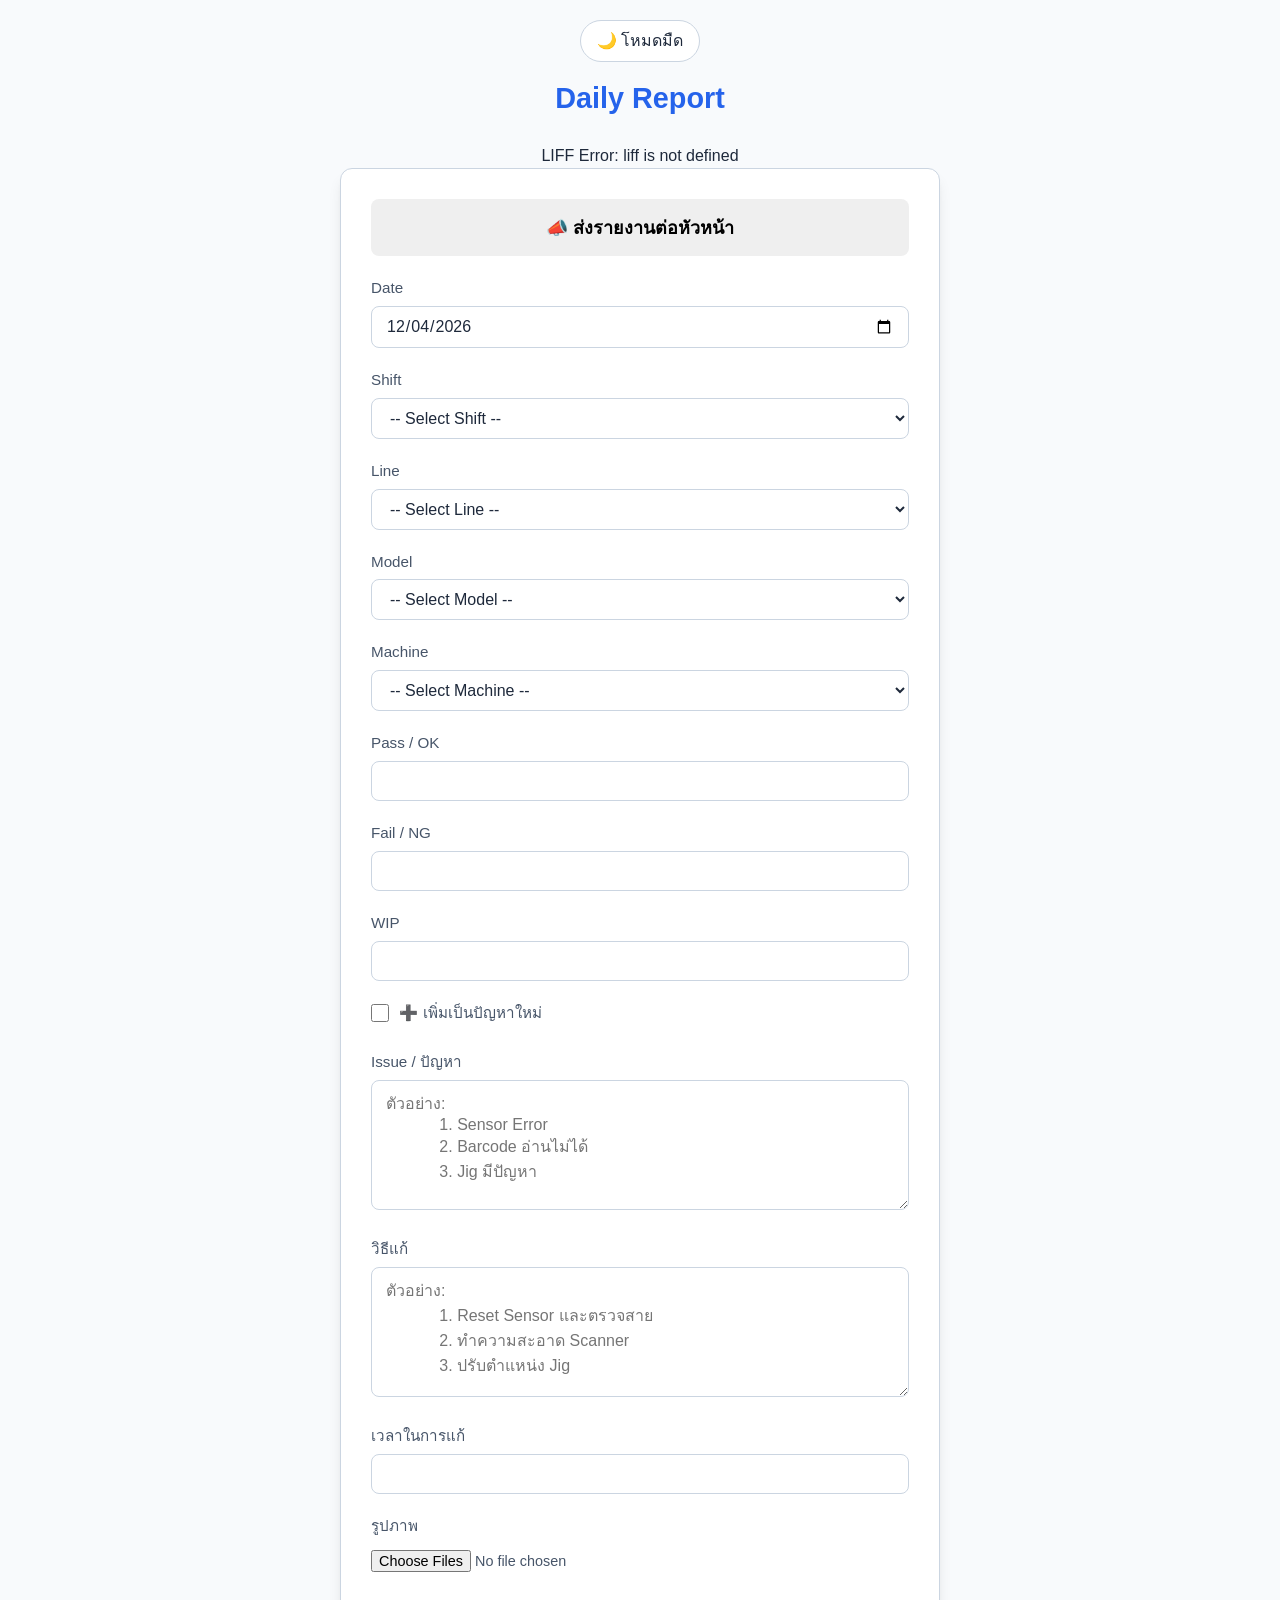
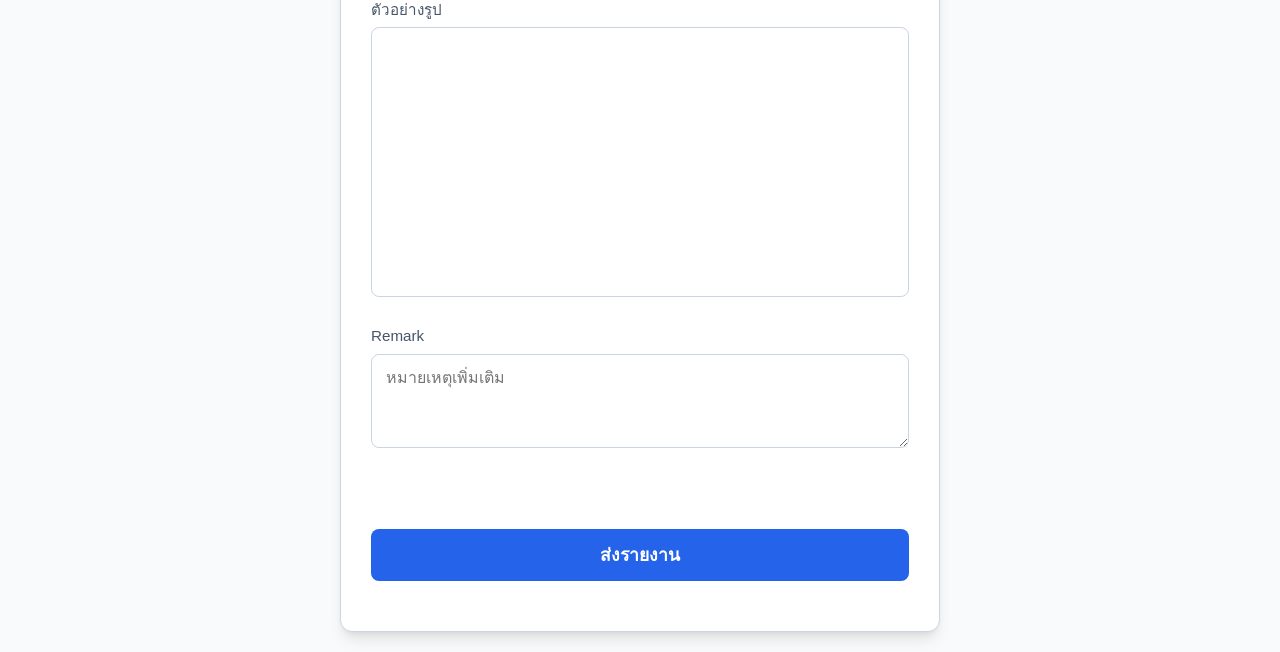
<file: index.html>
<!DOCTYPE html>
<html lang="th">

<head>
  <meta charset="UTF-8">

  <meta
    name="viewport"
    content="width=device-width, initial-scale=1.0"
  >

  <title>Daily Report</title>
  <link rel="stylesheet" href="index3.css?v=20261018-1">
</head>
<body>
<button
  type="button"
  id="themeToggleBtn"
  aria-pressed="false"
  aria-label="เปลี่ยนเป็นโหมดมืด"
>
  <span id="themeIcon">🌙</span>
  <span id="themeText">โหมดมืด</span>
</button>
  <h1 id="reportHeading">Daily Report</h1>
  <p id="liffUserInfo" role="status" aria-live="polite">
  กำลังตรวจสอบผู้ใช้ LINE...
  </p>

  
  <form id="reportForm" aria-labelledby="reportHeading">
    <p>
      <button
    type="button"
    id="openSupervisorReportButton"
    onclick="window.location.href='supervisor.html'"
  >
    📣 ส่งรายงานต่อหัวหน้า
  </button>
    </p>
    
    <p>
      <label for="date">Date</label><br>
      <input
        type="date"
        id="date"
        required
      >
    </p>

    <p>
      <label for="shift">Shift</label><br>
      <select id="shift" required>
        <option value="">-- Select Shift --</option>
        <option value="DAY">DAY</option>
        <option value="Night">Night</option>
      </select>
    </p>

    <p>
      <label for="line">Line</label><br>
      <select id="line" required>
        <option value="">-- Select Line --</option>
        <option value="J17">J17</option>
        <option value="K27">K27</option>
      </select>
    </p>

    <p>
      <label for="model">Model</label><br>
        <select id="model" required>
        <option value="">-- Select Model --</option>
        </select>
    </p>

    <p>
      <label for="machine">Machine</label><br>
      <select id="machine" required>
        <option value="">-- Select Machine --</option>
        <option value="BFT">BFT</option>
        </select>
    </p>

    <p>
      <label for="pass">Pass / OK</label><br>
      <input
        type="number"
        id="pass"
        min="0"
        required
      >
    </p>

    <p>
      <label for="fail">Fail / NG</label><br>
      <input
        type="number"
        id="fail"
        min="0"
        required
      >
    </p>

    <p>
      <label for="wip">WIP</label><br>
      <input
        type="number"
        id="wip"
        min="0"
        required
      >
    </p>

    
    <p>
    <input
      type="checkbox"
      id="appendProblem"
    >
    <label for="appendProblem">➕ เพิ่มเป็นปัญหาใหม่</label>
</p>
    <p>
      <label for="issue">Issue / ปัญหา</label><br>
        <textarea
            id="issue"
            rows="6"
            placeholder="ตัวอย่าง:
            1. Sensor Error
            2. Barcode อ่านไม่ได้
            3. Jig มีปัญหา"
        ></textarea>
    </p>

    <p>
      <label for="solution">วิธีแก้</label><br>
        <textarea
            id="solution"
            rows="6"
            placeholder="ตัวอย่าง:
            1. Reset Sensor และตรวจสาย
            2. ทำความสะอาด Scanner
            3. ปรับตำแหน่ง Jig"
        ></textarea>
    </p>

    <p>
      <label for="fixTime">เวลาในการแก้</label><br>
      <input
        type="text"
        id="fixTime"
      >
    </p>
    <p>
  <label for="images">รูปภาพ</label><br>

  <input
    type="file"
    id="images"
    accept="image/jpeg,image/png"
    multiple
  >
    </p>
<button
  type="button"
  id="clearImagesButton"
  style="display: none;"
>
  ล้างรูป
</button>
    <p>
  <span class="field-label">ตัวอย่างรูป</span><br>

  <canvas
    id="collageCanvas"
    role="img"
    aria-label="ตัวอย่างภาพที่เลือกสำหรับรายงาน"
    style="max-width: 100%; border: 1px solid #ccc;"
  ></canvas>
    </p>

    <p>
      <label for="remark">Remark</label><br>
      <textarea
        id="remark"
        rows="4"
        placeholder="หมายเหตุเพิ่มเติม"
        ></textarea>
    </p>

    <p
      id="formStatus"
      class="status-message"
      role="status"
      aria-live="polite"
    ></p>

    <p>
      <button type="submit" 
      id="submitButton">
        ส่งรายงาน
      </button>
    </p>

  </form>
  <script src="https://static.line-scdn.net/liff/edge/2/sdk.js"></script>
  <script src="app.js?v=20261024-2"></script>
  <script>
    const themeToggleBtn = document.getElementById('themeToggleBtn');
    const themeIcon = document.getElementById('themeIcon');
    const themeText = document.getElementById('themeText');

    // ฟังก์ชันอัปเดตข้อความบนปุ่ม
    function updateButtonUI(isDark) {
      if (isDark) {
        themeIcon.textContent = '☀️';
        themeText.textContent = 'โหมดสว่าง';
        themeToggleBtn.setAttribute('aria-label', 'เปลี่ยนเป็นโหมดสว่าง');
      } else {
        themeIcon.textContent = '🌙';
        themeText.textContent = 'โหมดมืด';
        themeToggleBtn.setAttribute('aria-label', 'เปลี่ยนเป็นโหมดมืด');
      }

      themeToggleBtn.setAttribute('aria-pressed', String(isDark));
    }

    // ดึงค่าโหมดที่เคยเก็บบันทึกไว้
    const savedTheme = localStorage.getItem('theme');
    if (savedTheme === 'dark') {
      document.body.classList.add('dark-mode');
    }

    updateButtonUI(document.body.classList.contains('dark-mode'));

    // เหตุการณ์เมื่อกดปุ่มสลับโหมด
    themeToggleBtn.addEventListener('click', () => {
      document.body.classList.toggle('dark-mode');
      const isDark = document.body.classList.contains('dark-mode');
      
      // บันทึกสถานะไว้ในความจำของ Browser
      localStorage.setItem('theme', isDark ? 'dark' : 'light');
      
      // เปลี่ยนไอคอนและข้อความบนปุ่ม
      updateButtonUI(isDark);
    });
  </script>

</body>

</html>
</file>
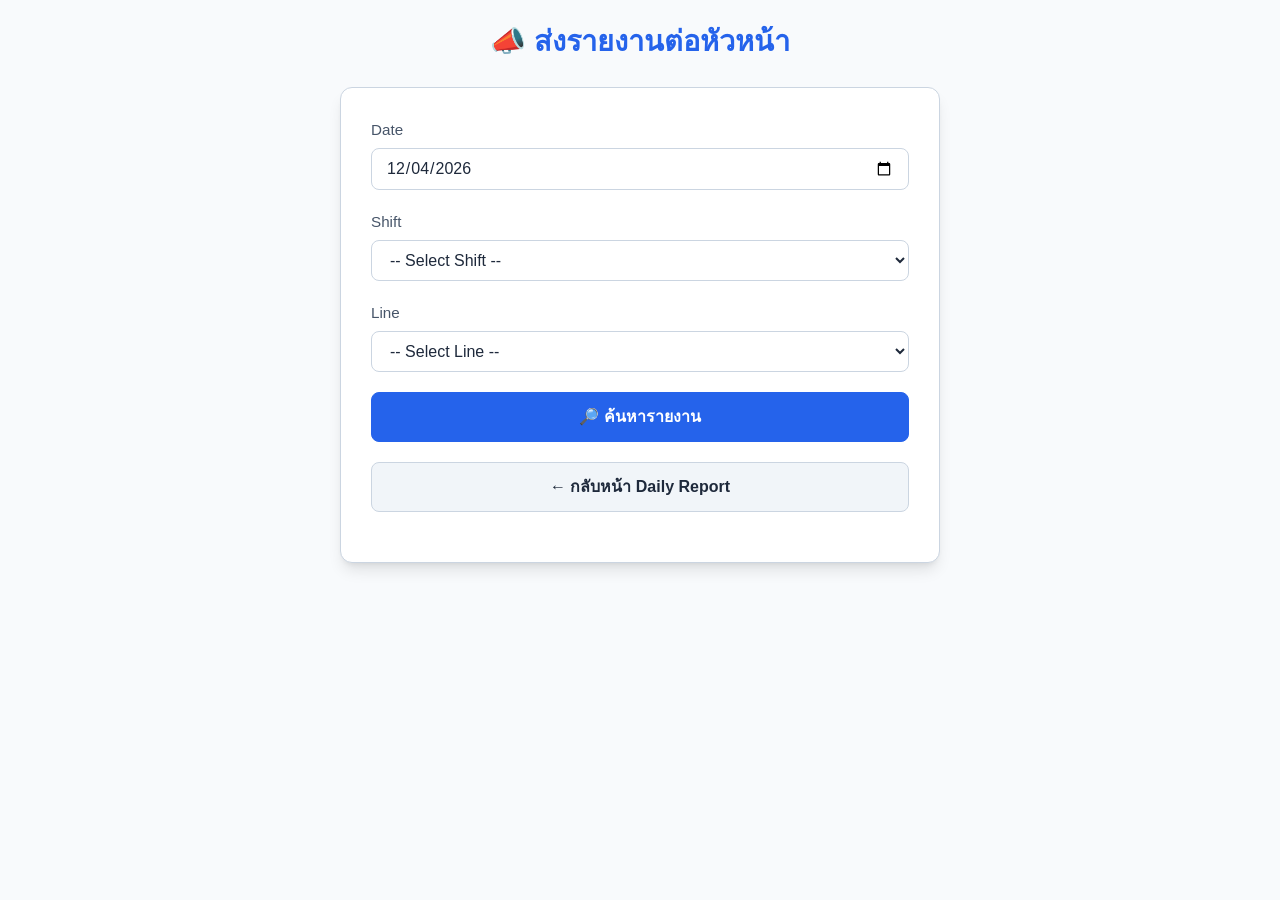
<file: supervisor.html>
<!DOCTYPE html>
<html lang="th">

<head>
  <meta charset="UTF-8">

  <meta
    name="viewport"
    content="width=device-width, initial-scale=1.0"
  >

  <title>Supervisor Report</title>

  <link
    rel="stylesheet"
    href="index3.css?v=20261018-1"
  >
  <script src="https://static.line-scdn.net/liff/edge/2/sdk.js"></script>
</head>

<body>

  <h1 id="supervisorHeading">📣 ส่งรายงานต่อหัวหน้า</h1>

  <main class="supervisor-card" aria-labelledby="supervisorHeading">

    <p>
      <label for="supervisorDate">Date</label><br>

      <input
        type="date"
        id="supervisorDate"
        required
      >
    </p>

    <p>
      <label for="supervisorShift">Shift</label><br>

      <select id="supervisorShift" required>

        <option value="">
          -- Select Shift --
        </option>

        <option value="DAY">
          DAY
        </option>

        <option value="Night">
          Night
        </option>

      </select>
    </p>

    <p>
      <label for="supervisorLine">Line</label><br>

      <select id="supervisorLine" required>

        <option value="">
          -- Select Line --
        </option>

        <option value="J17">
          J17
        </option>

        <option value="K27">
          K27
        </option>

      </select>
    </p>

    <p>
      <button
        type="button"
        id="searchSupervisorButton"
      >
        🔎 ค้นหารายงาน
      </button>
    </p>
    
    <div
      id="supervisorPreview"
      role="region"
      aria-live="polite"
      aria-labelledby="supervisorPreviewHeading"
      style="display: none;"
    >
  <hr>

  <h2 id="supervisorPreviewHeading">Preview</h2>

  <div id="supervisorReportText"></div>

</div>

    <p>
      <button
        type="button"
        aria-label="กลับไปหน้า Daily Report"
        onclick="window.location.href='index.html'"
      >
        ← กลับหน้า Daily Report
      </button>
    </p>

  </main>


<script>
  document.addEventListener(
  'DOMContentLoaded',
  async function () {

    try {

      await liff.init({
        liffId: '2011529431-bRn6gKcu'
      });

      console.log('LIFF INIT SUCCESS');

    } catch (error) {

      console.error(
        'LIFF INIT ERROR:',
        error
      );

      alert(
        'LIFF เริ่มต้นไม่สำเร็จ\n' +
        error.message
      );

    }

    const dateInput =
      document.getElementById(
        'supervisorDate'
      );

    const today = new Date();

    const year =
      today.getFullYear();

    const month =
      String(today.getMonth() + 1)
        .padStart(2, '0');

    const day =
      String(today.getDate())
        .padStart(2, '0');

    dateInput.value =
      `${year}-${month}-${day}`;

  }
);
</script>

<script>

  const GAS_URL =
    'https://script.google.com/macros/s/AKfycbz14A1FjQRCWOT427jwoLhEG-UTRgPTFS8gguUWTppOJ4Jnjacd-QxQ4R4yD18Cx6i0/exec';

  const REQUEST_TIMEOUT_MS = 30000;
  const MAX_SUPERVISOR_IMAGE_COUNT = 4;
  const MAX_IMAGE_FILE_SIZE_BYTES = 5 * 1024 * 1024;
  const MAX_TOTAL_IMAGE_SIZE_BYTES = 12 * 1024 * 1024;

  async function fetchJsonWithTimeout(url, options) {
    const controller = new AbortController();
    const timeoutId = setTimeout(
      function () {
        controller.abort();
      },
      REQUEST_TIMEOUT_MS
    );

    try {
      const response = await fetch(
        url,
        Object.assign({}, options, {
          signal: controller.signal
        })
      );

      if (!response.ok) {
        throw new Error(
          `เซิร์ฟเวอร์ตอบกลับด้วยสถานะ ${response.status}`
        );
      }

      const contentType =
        response.headers.get('content-type') || '';

      if (!contentType.includes('application/json')) {
        throw new Error(
          'รูปแบบคำตอบจากเซิร์ฟเวอร์ไม่ถูกต้อง'
        );
      }

      return await response.json();

    } catch (error) {
      if (error && error.name === 'AbortError') {
        throw new Error(
          'การเชื่อมต่อหมดเวลา กรุณาลองใหม่อีกครั้ง'
        );
      }

      throw error;

    } finally {
      clearTimeout(timeoutId);
    }
  }


  document
    .getElementById('searchSupervisorButton')
    .addEventListener('click', async function () {

      const button = this;

      try {

        const dateValue =
          document.getElementById('supervisorDate').value;

        const shift =
          document.getElementById('supervisorShift').value;

        const line =
          document.getElementById('supervisorLine').value;


        if (!dateValue || !shift || !line) {
          alert('กรุณาเลือก Date / Shift / Line ให้ครบ');
          return;
        }


        const dateParts =
          dateValue.split('-');

        const reportDate =
          `${dateParts[0]}/${dateParts[1]}/${dateParts[2]}`;


        button.disabled = true;
        button.textContent = 'กำลังค้นหา...';


        const data = await fetchJsonWithTimeout(
          GAS_URL,
          {
            method: 'POST',

            headers: {
              'Content-Type':
                'text/plain;charset=utf-8'
            },

            body: JSON.stringify({
              action: 'findSupervisorReport',
              date: reportDate,
              shift: shift,
              line: line
            })
          }
        );


        if (!data.success) {
          throw new Error(
            data.error ||
            'เกิดข้อผิดพลาดในการค้นหารายงาน'
          );
        }


        if (!data.result.found) {

          alert(
            'ไม่พบรายงาน\n\n' +
            'Date: ' + reportDate + '\n' +
            'Shift: ' + shift + '\n' +
            'Line: ' + line
          );

          return;
        }


      
const report = data.result;

const preview =
  document.getElementById('supervisorPreview');

const reportText =
  document.getElementById('supervisorReportText');


// จำนวน Fixture ทั้งหมดของแต่ละ Line
const fixtureTotal =
  report.line === 'J17'
    ? 33
    : 36;


// เวลารายงานตาม Shift
const reportTime =
  report.shift === 'Night'
    ? '08.00'
    : '20.00';

reportText.innerHTML = `
  <p><strong>BFT TEAM</strong></p>

  <p>Date: ${report.date}</p>

  <p>
    F7 ${report.shift}-SHIFT ${report.line}
  </p>

  <p>MODEL: ${report.model}</p>

  <p>STATION: FT</p>

  <label for="usableFixtures">
    Number of usable fixtures (${reportTime})
  </label>

  <div>
    <input
      type="number"
      id="usableFixtures"
      min="0"
      max="${fixtureTotal}"
      placeholder="จำนวนที่ใช้ได้"
    >

    <strong>
      / ${fixtureTotal}
    </strong>
  </div>

  <p>
    <label for="overallSituation">
      Overall situation
    </label>
    <br>

    <select id="overallSituation">
      <option value="Normal">
        Normal
      </option>

      <option value="Abnormal">
        Abnormal
      </option>
    </select>
  </p>

  <p>
    Number of WIP (${reportTime}): ${report.wip}
  </p>

  <label for="supervisorIssue">
    รายละเอียด / Issue
  </label>

  <textarea
    id="supervisorIssue"
    rows="5"
  ></textarea>

<p>
  <label for="supervisorImages">
    รูปภาพสำหรับส่ง LINE
  </label>
  <br>

  <input
    type="file"
    id="supervisorImages"
    accept="image/jpeg,image/png"
    multiple
  >
</p>

<p id="supervisorImageStatus" role="status" aria-live="polite">
  ยังไม่ได้เลือกรูป
</p>

<div
  id="supervisorImagePreview"
  role="region"
  aria-label="ตัวอย่างรูปภาพที่เลือก"
  style="
    display: flex;
    flex-wrap: wrap;
    gap: 8px;
    margin-top: 10px;
  "
></div>

  <p>
    <button
      type="button"
      id="previewSupervisorButton"
    >
      👁️ ดูข้อความก่อนส่ง
    </button>
  </p>

  <div
    id="finalSupervisorPreview"
    role="region"
    aria-labelledby="finalSupervisorPreviewHeading"
    style="display: none;"
  >
    <h3 id="finalSupervisorPreviewHeading">ข้อความที่จะส่ง</h3>

    <pre
      id="finalSupervisorText"
      style="white-space: pre-wrap;"
    ></pre>
    
    <p>
      <button
        type="button"
        id="sendSupervisorButton"
      >
        📣 ส่งรายงานต่อหัวหน้า
      </button>
    </p>
    <button
  type="button"
  id="testShareButton"
>
  🧪 ทดสอบ LINE Share
</button>
<button
  type="button"
  id="testSupervisorImageButton"
>
  🧪 ทดสอบส่งรูปไป GAS
</button>
  </div>
`;

document
  .getElementById('supervisorIssue')
  .value = report.issue || '';

const supervisorImages =
  document.getElementById('supervisorImages');

const supervisorImageStatus =
  document.getElementById('supervisorImageStatus');
const supervisorImagePreview =
  document.getElementById('supervisorImagePreview');

supervisorImages
  .addEventListener('change', function () {

    const files =
      Array.from(this.files);
    supervisorImagePreview.innerHTML = '';

    if (files.length === 0) {

      supervisorImageStatus.textContent =
        'ยังไม่ได้เลือกรูป';

      return;
    }

    if (files.length > MAX_SUPERVISOR_IMAGE_COUNT) {
      alert(
        `เลือกได้สูงสุด ${MAX_SUPERVISOR_IMAGE_COUNT} รูป`
      );
      this.value = '';
      supervisorImagePreview.innerHTML = '';
      supervisorImageStatus.textContent =
        'ยังไม่ได้เลือกรูป';
      return;
    }


    const invalidFile =
      files.find(file =>
        file.type !== 'image/jpeg' &&
        file.type !== 'image/png'
      );


    if (invalidFile) {

      alert('รองรับเฉพาะรูป JPEG / PNG');

      this.value = '';

      supervisorImageStatus.textContent =
        'ยังไม่ได้เลือกรูป';

      return;
    }

    const oversizedFile =
      files.find(file =>
        file.size > MAX_IMAGE_FILE_SIZE_BYTES
      );

    if (oversizedFile) {
      alert('รูปแต่ละไฟล์ต้องมีขนาดไม่เกิน 5 MB');
      this.value = '';
      supervisorImagePreview.innerHTML = '';
      supervisorImageStatus.textContent =
        'ยังไม่ได้เลือกรูป';
      return;
    }

    const totalImageSize =
      files.reduce(
        (total, file) => total + file.size,
        0
      );

    if (totalImageSize > MAX_TOTAL_IMAGE_SIZE_BYTES) {
      alert('ขนาดรูปรวมต้องไม่เกิน 12 MB');
      this.value = '';
      supervisorImagePreview.innerHTML = '';
      supervisorImageStatus.textContent =
        'ยังไม่ได้เลือกรูป';
      return;
    }


    supervisorImageStatus.textContent =
      `เลือกรูปแล้ว ${files.length} รูป`;
    files.forEach(function (file) {

  const imageUrl =
    URL.createObjectURL(file);

  const img =
    document.createElement('img');

  img.src = imageUrl;

  img.style.width = '100px';
  img.style.height = '100px';
  img.style.objectFit = 'cover';
  img.style.borderRadius = '8px';

  img.onload = function () {
    URL.revokeObjectURL(imageUrl);
  };

  supervisorImagePreview.appendChild(img);

});
  });
        
document
  .getElementById('previewSupervisorButton')
  .addEventListener('click', function () {

    const finalPreview =
      document.getElementById('finalSupervisorPreview');

    const previewButton =
      document.getElementById('previewSupervisorButton');


    // ถ้าเปิด Preview อยู่ → ปิด
    if (finalPreview.style.display === 'block') {

      finalPreview.style.display = 'none';

      previewButton.textContent =
        '👁️ ดูข้อความก่อนส่ง';

      return;
    }


    // ถ้าปิดอยู่ → อ่านค่าปัจจุบัน
    const usableFixtures =
      document.getElementById('usableFixtures').value;

    const overallSituation =
      document.getElementById('overallSituation').value;

    const issue =
      document.getElementById('supervisorIssue')
        .value
        .trim();


    if (usableFixtures === '') {
      alert('กรุณากรอกจำนวน Fixtures ที่ใช้ได้');
      return;
    }


    const usableNumber =
      Number(usableFixtures);


    if (
      !Number.isInteger(usableNumber) ||
      usableNumber < 0 ||
      usableNumber > fixtureTotal
    ) {
      alert(
        `จำนวน Fixtures ต้องเป็น 0 - ${fixtureTotal}`
      );
      return;
    }


    const finalText =
`BFT TEAM
Date: ${report.date}
F7 ${report.shift}-SHIFT ${report.line}
MODEL: ${report.model}
STATION: FT
Number of usable fixtures (${reportTime}): ${usableNumber}/${fixtureTotal}
Overall situation: ${overallSituation}
Number of WIP (${reportTime}): ${report.wip}
${issue}`;


    document
      .getElementById('finalSupervisorText')
      .textContent = finalText;


    // เปิด Preview
    finalPreview.style.display = 'block';

    previewButton.textContent =
      '🙈 ปิดข้อความตัวอย่าง';

  });

      document
  .getElementById('sendSupervisorButton')
  .addEventListener('click', async function () {

    const finalText =
      document
        .getElementById('finalSupervisorText')
        .textContent
        .trim();

    if (!finalText) {
      alert('กรุณาดูข้อความก่อนส่ง');
      return;
    }

    const confirmed =
      confirm(
        'ยืนยันส่งรายงานนี้ต่อหัวหน้า?\n\n' +
        finalText
      );

    if (!confirmed) {
      return;
    }

    const sendButton =
      document.getElementById(
        'sendSupervisorButton'
      );

    try {

      sendButton.disabled = true;
      sendButton.textContent =
        'กำลังเปิด LINE...';

      if (!liff.isLoggedIn()) {
        throw new Error(
          'กรุณาเปิดหน้านี้ผ่าน LINE'
        );
      }

      if (
        !liff.isApiAvailable(
          'shareTargetPicker'
        )
      ) {
        throw new Error(
          'อุปกรณ์นี้ไม่รองรับ LINE Share'
        );
      }

      await liff.shareTargetPicker([
        {
          type: 'text',
          text: finalText
        }
      ]);

    } catch (error) {

      console.error(
        'SUPERVISOR SHARE ERROR:',
        error
      );

      alert(
        'เปิด LINE Share ไม่สำเร็จ\n' +
        error.message
      );

    } finally {

      sendButton.disabled = false;
      sendButton.textContent =
        '📣 ส่งรายงานต่อหัวหน้า';

    }

  });
        document
  .getElementById('testShareButton')
  .addEventListener('click', async function () {

    try {

      if (!liff.isLoggedIn()) {
        alert('กรุณาเปิดหน้านี้ผ่าน LINE');
        return;
      }

      if (!liff.isApiAvailable('shareTargetPicker')) {
        alert(
          'อุปกรณ์นี้ไม่รองรับ Share Target Picker'
        );
        return;
      }

      await liff.shareTargetPicker(
        [
          {
            type: 'image',

            originalContentUrl:
              'https://drive.usercontent.google.com/download?id=11YoDCtduUlKoX7wlPUpn8ulMBJC144fz&export=view',

            previewImageUrl:
              'https://drive.usercontent.google.com/download?id=11YoDCtduUlKoX7wlPUpn8ulMBJC144fz&export=view'
          }
        ],
        {
          isMultiple: true
        }
      );

    } catch (error) {

      console.error(
        'SHARE ERROR:',
        error
      );

      alert(
        'เปิด LINE Share ไม่สำเร็จ\n' +
        error.message
      );

    }

  });
        
document
  .getElementById('testSupervisorImageButton')
  .addEventListener('click', function () {

    const imageInput =
      document.getElementById(
        'supervisorImages'
      );

    const file =
      imageInput.files[0];

    if (!file) {
      alert('กรุณาเลือกรูปอย่างน้อย 1 รูป');
      return;
    }


    const reader =
      new FileReader();


    reader.onload = async function () {

      try {

        const dataUrl =
          String(reader.result);

        const imageBase64 =
          dataUrl.split(',')[1];


        const data =
          await fetchJsonWithTimeout(
            'https://script.google.com/macros/s/AKfycbwTO0f4_4Gw7n2DOstvtm3HvuOZNnU1FC9LWR0vN_c2ec7yJSi3d_rw5gE3GrGxsJxP/exec',
            {
              method: 'POST',

              headers: {
                'Content-Type':
                  'text/plain;charset=utf-8'
              },

              body:
                JSON.stringify({
                  action:
                    'testSupervisorImage',

                  fileName:
                    file.name,

                  mimeType:
                    file.type,

                  imageBase64:
                    imageBase64
                })
            }
          );


        if (!data.success) {
          throw new Error(
            data.error ||
            'GAS รับรูปไม่สำเร็จ'
          );
        }


        alert(
          'GAS รับรูปสำเร็จ\n\n' +
          'File: ' +
          data.fileName +
          '\n' +
          'Type: ' +
          data.mimeType +
          '\n' +
          'Base64: ' +
          data.base64Length
        );


      } catch (error) {

        console.error(
          'SUPERVISOR IMAGE TEST ERROR:',
          error
        );

        alert(
          'ทดสอบส่งรูปไม่สำเร็จ\n' +
          error.message
        );

      }

    };


    reader.onerror = function () {
      alert('อ่านไฟล์รูปไม่สำเร็จ');
    };


    reader.readAsDataURL(file);

  });
preview.style.display = 'block';


        

      } catch (error) {

        console.error(error);

        alert(
          'ค้นหารายงานไม่สำเร็จ\n' +
          error.message
        );


      } finally {

        button.disabled = false;
        button.textContent =
          '🔎 ค้นหารายงาน';

      }

    });

</script>
</body>

</html>
</file>
<file: index3.css>
:root {
  --primary-color: #2563eb;
  --primary-hover: #1d4ed8;
  --bg-color: #f8fafc;
  --card-bg: #ffffff;
  --text-color: #1e293b;
  --label-color: #475569;
  --border-color: #cbd5e1;
  --input-bg: #ffffff;
  --shadow-color: rgb(0 0 0 / 0.1);
  --danger-bg: #f1f5f9;
  --danger-color: #dc2626;
  --danger-border: #fca5a5;
  --danger-hover: #fee2e2;
}

/* เมื่อมี Class dark-mode จะสลับมาใช้ธีมมืด */
body.dark-mode {
  --primary-color: #3b82f6;
  --primary-hover: #60a5fa;
  --bg-color: #0f172a;
  --card-bg: #1e293b;
  --text-color: #f1f5f9;
  --label-color: #94a3b8;
  --border-color: #334155;
  --input-bg: #0f172a;
  --shadow-color: rgb(0 0 0 / 0.5);
  --danger-bg: #334155;
  --danger-color: #fca5a5;
  --danger-border: #475569;
  --danger-hover: #475569;
}

/* ==========================================
   3. Global & Form Styles
   ========================================== */
* {
  box-sizing: border-box;
  margin: 0;
  padding: 0;
}

body {
  font-family: 'Sarabun', sans-serif;
  background-color: var(--bg-color);
  color: var(--text-color);
  line-height: 1.5;
  padding: 20px;
  display: flex;
  flex-direction: column;
  align-items: center;
  min-height: 100vh;
  transition: background-color 0.3s, color 0.3s;
}

h1 {
  font-size: 1.8rem;
  font-weight: 600;
  color: var(--primary-color);
  margin-bottom: 24px;
  text-align: center;
}

form#reportForm,
.supervisor-card {
  background-color: var(--card-bg);
  width: 100%;
  max-width: 600px;
  padding: 30px;
  border-radius: 12px;
  box-shadow: 0 10px 15px -3px var(--shadow-color), 0 4px 6px -4px var(--shadow-color);
  border: 1px solid var(--border-color);
  transition: background-color 0.3s, border-color 0.3s;
}

form#reportForm p,
.supervisor-card p {
  margin-bottom: 20px;
}

label,
.field-label {
  font-weight: 500;
  font-size: 0.95rem;
  color: var(--label-color);
  display: inline-block;
  margin-bottom: 6px;
}

#themeToggleBtn {
  align-self: center;
  margin-bottom: 15px;
  padding: 8px 16px;
  border: 1px solid var(--border-color);
  border-radius: 999px;
  color: var(--text-color);
  background: var(--card-bg);
  font: inherit;
  cursor: pointer;
  transition: background-color 0.2s, border-color 0.2s, color 0.2s;
}

input[type="date"],
input[type="number"],
input[type="text"],
select,
textarea {
  width: 100%;
  padding: 10px 14px;
  border: 1px solid var(--border-color);
  border-radius: 8px;
  font-family: 'Sarabun', sans-serif;
  font-size: 1rem;
  color: var(--text-color);
  background-color: var(--input-bg);
  transition: border-color 0.2s, box-shadow 0.2s, background-color 0.3s, color 0.3s;
}

input[type="date"]:focus,
input[type="number"]:focus,
input[type="text"]:focus,
select:focus,
textarea:focus {
  outline: none;
  border-color: var(--primary-color);
  box-shadow: 0 0 0 3px rgba(59, 130, 246, 0.25);
}

textarea {
  resize: vertical;
}

input[type="file"] {
  font-size: 0.9rem;
  color: var(--label-color);
  padding: 6px 0;
}

input[type="checkbox"] {
  width: 18px;
  height: 18px;
  margin-right: 6px;
  accent-color: var(--primary-color);
  vertical-align: middle;
}

button:focus-visible,
input:focus-visible,
select:focus-visible,
textarea:focus-visible {
  outline: 3px solid rgba(59, 130, 246, 0.45);
  outline-offset: 2px;
}

button:disabled {
  cursor: wait;
  opacity: 0.7;
}

.status-message {
  min-height: 1.5rem;
  color: var(--label-color);
}

#clearImagesButton {
  background-color: var(--danger-bg);
  color: var(--danger-color);
  border: 1px solid var(--danger-border);
  padding: 8px 16px;
  border-radius: 6px;
  font-family: 'Sarabun', sans-serif;
  font-weight: 500;
  cursor: pointer;
  transition: background-color 0.2s;
  margin-bottom: 20px;
}

#clearImagesButton:hover {
  background-color: var(--danger-hover);
}

#collageCanvas {
  width: 100% !important;
  height: auto !important;
  border-radius: 8px;
  background-color: var(--input-bg);
  border: 1px solid var(--border-color) !important;
}

button[type="submit"] {
  width: 100%;
  background-color: var(--primary-color);
  color: white;
  border: none;
  padding: 12px;
  font-size: 1.1rem;
  font-weight: 600;
  border-radius: 8px;
  cursor: pointer;
  transition: background-color 0.2s, transform 0.1s;
  margin-top: 10px;
}

button[type="submit"]:hover {
  background-color: var(--primary-hover);
}

button[type="submit"]:active {
  transform: scale(0.99);
}

.supervisor-card h2,
.supervisor-card h3 {
  margin-bottom: 16px;
  color: var(--text-color);
}

.supervisor-card hr {
  margin: 24px 0;
  border: 0;
  border-top: 1px solid var(--border-color);
}

.supervisor-card button {
  width: 100%;
  padding: 12px 16px;
  border: 1px solid var(--border-color);
  border-radius: 8px;
  color: var(--text-color);
  background-color: var(--danger-bg);
  font: inherit;
  font-weight: 600;
  cursor: pointer;
  transition: background-color 0.2s, border-color 0.2s, transform 0.1s;
}

.supervisor-card button:hover {
  background-color: var(--danger-hover);
}

.supervisor-card button:active {
  transform: scale(0.99);
}

#searchSupervisorButton,
#previewSupervisorButton,
#sendSupervisorButton {
  color: #ffffff;
  background-color: var(--primary-color);
  border-color: var(--primary-color);
}

#searchSupervisorButton:hover,
#previewSupervisorButton:hover,
#sendSupervisorButton:hover {
  background-color: var(--primary-hover);
  border-color: var(--primary-hover);
}

#supervisorPreview {
  margin-top: 24px;
}

#supervisorReportText > div {
  display: flex;
  align-items: center;
  gap: 12px;
  margin-bottom: 20px;
}

#supervisorReportText > div input {
  flex: 1;
}

#supervisorImageStatus {
  color: var(--label-color);
}

#finalSupervisorPreview {
  margin-top: 20px;
  padding: 20px;
  border: 1px solid var(--border-color);
  border-radius: 8px;
  background-color: var(--bg-color);
}

#finalSupervisorText {
  margin-bottom: 20px;
  overflow-wrap: anywhere;
  font: inherit;
}

button:disabled,
.supervisor-card button:disabled {
  cursor: wait;
  opacity: 0.7;
}

/* Responsive ปรับแต่งสำหรับมือถือ */
@media (max-width: 480px) {
  body {
    padding: 10px;
  }
  form#reportForm,
  .supervisor-card {
    padding: 20px;
  }
}
#openSupervisorReportButton {
  width: 100%;
  padding: 14px 16px;
  border: none;
  border-radius: 8px;

  font-size: 18px;
  font-weight: bold;

  cursor: pointer;
}
</file>
